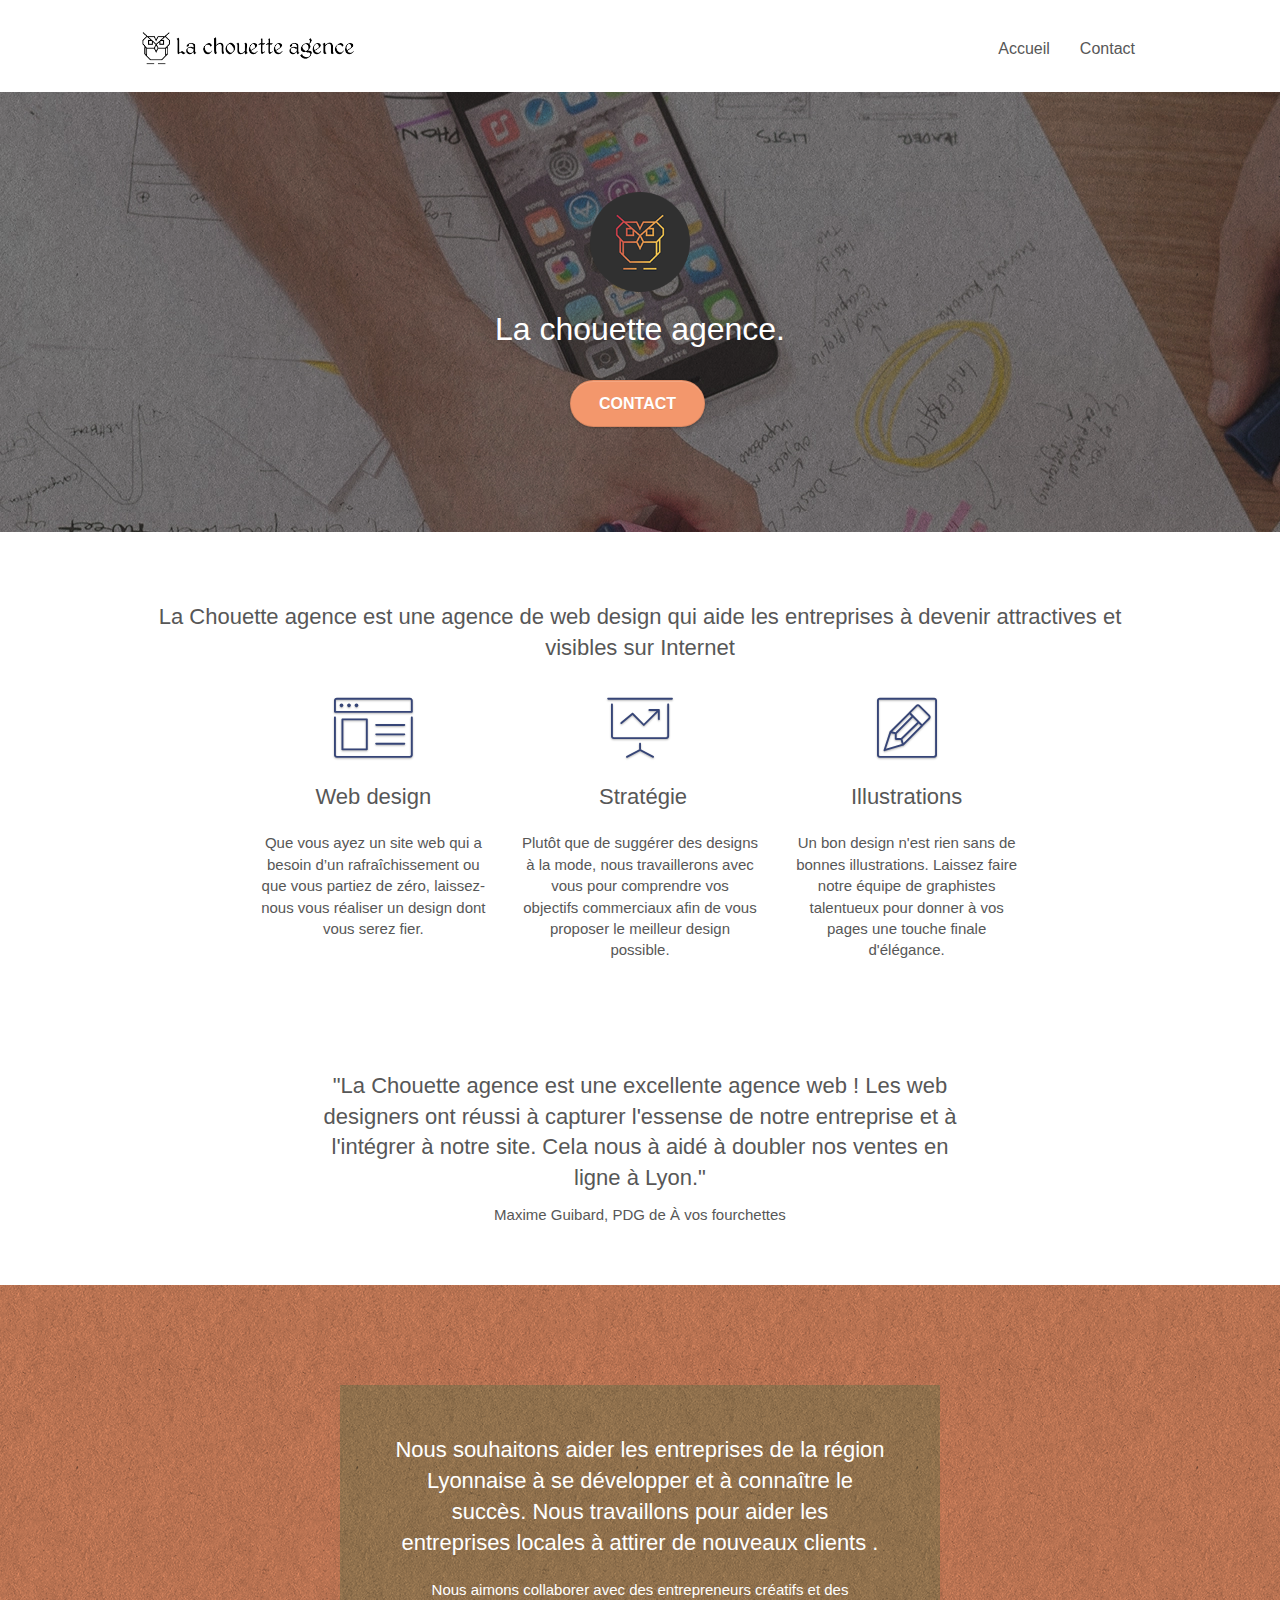
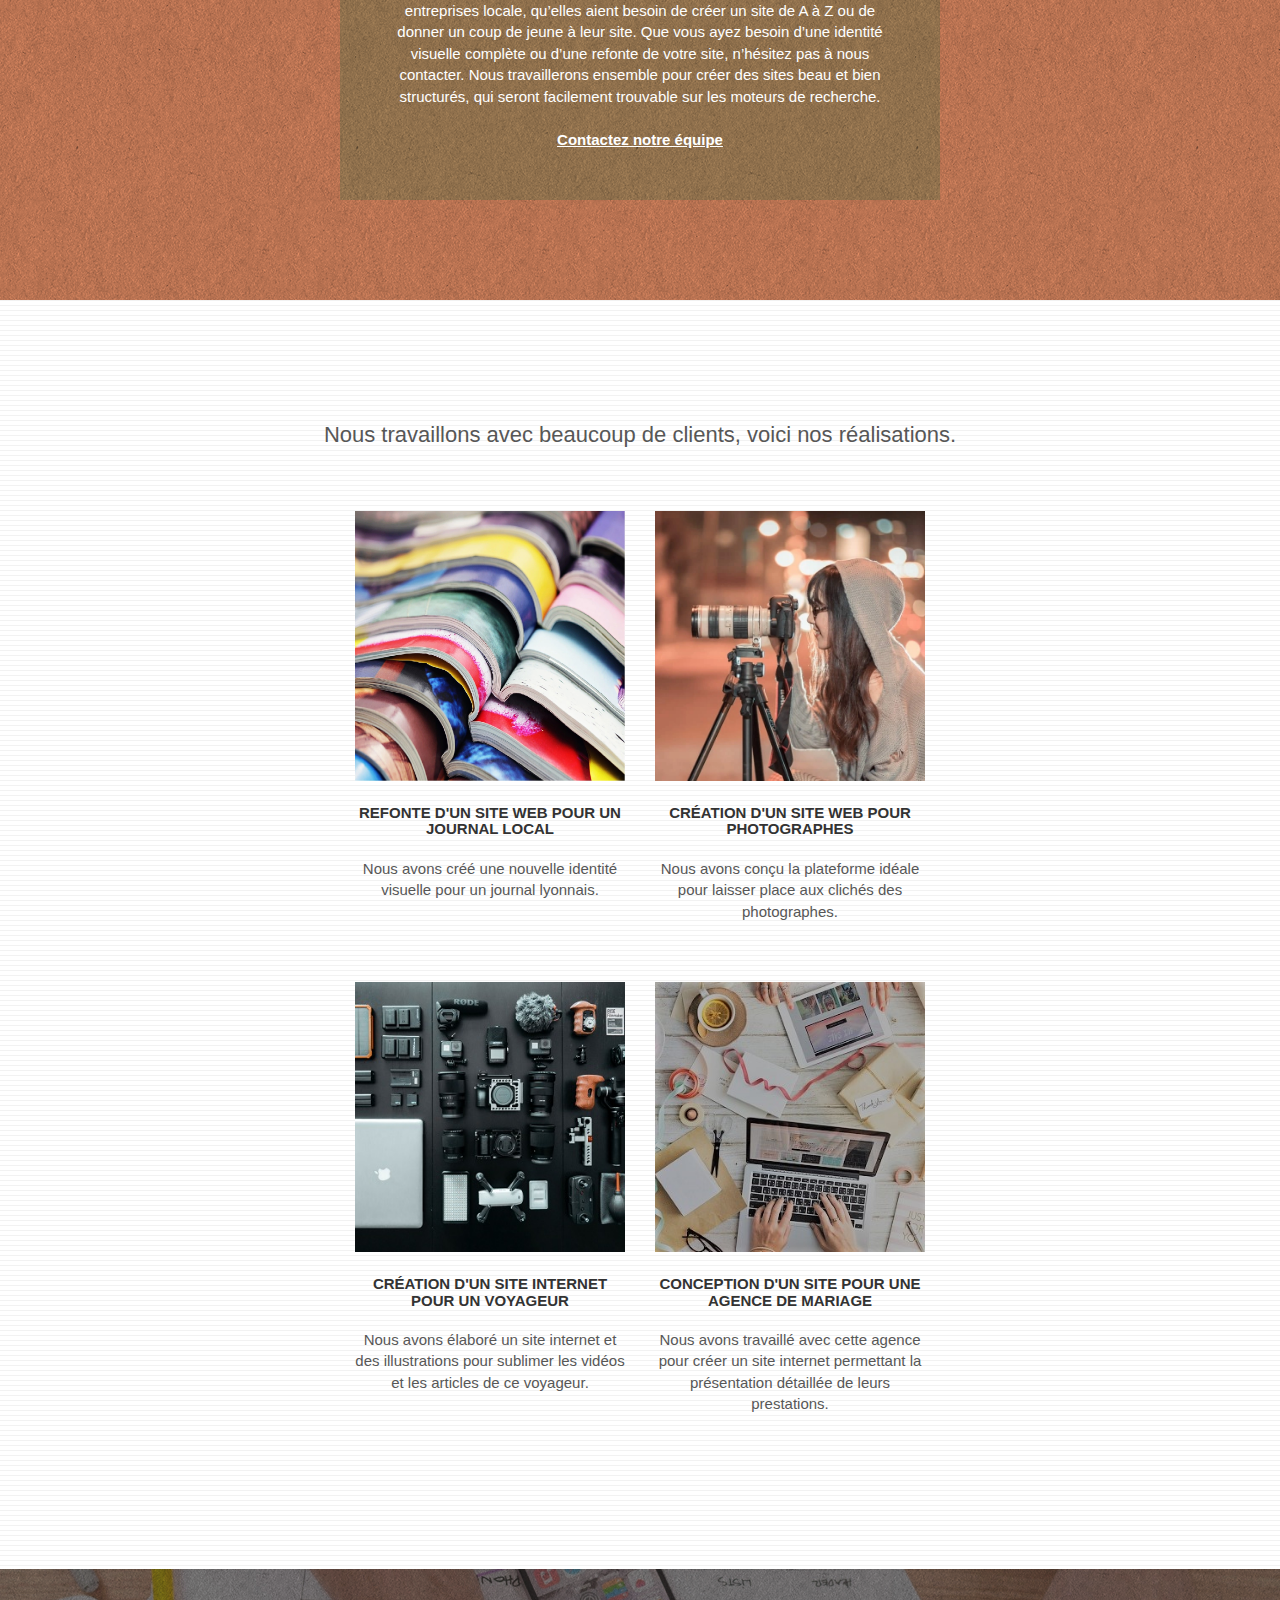
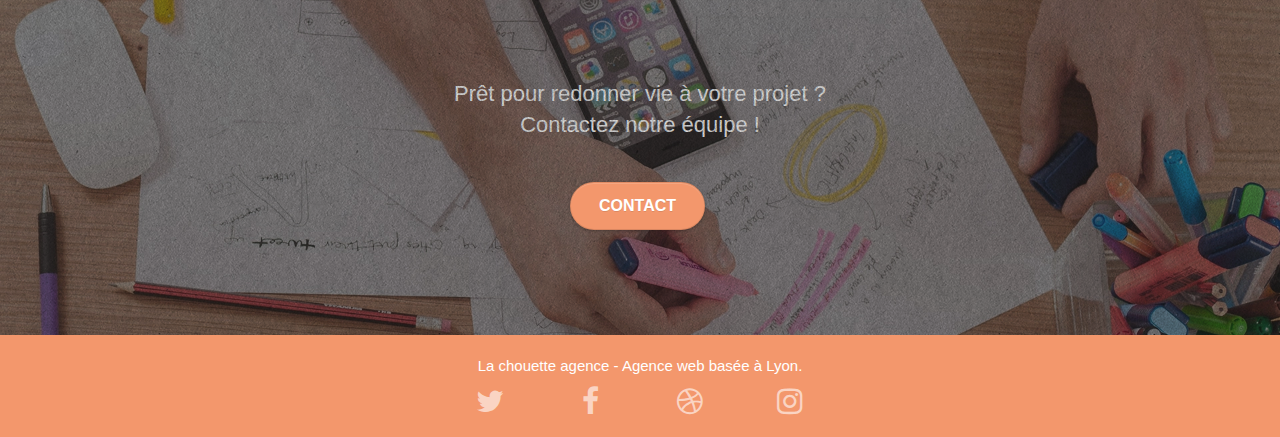
<file: index.html>
<!doctype html>
<html lang="fr">
<head>
    <meta charset="utf-8">
    <meta name="description" content="La chouette agence est une grande agence de web design basée à Lyon. C'est une agence qui aide les entreprises à devenir attractives et visibles sur Internet.">
    <meta name="viewport" content="width=device-width, initial-scale=1.0, viewport-fit=cover">
    <link rel="shortcut icon" type="image/png" href="favicon.jpg">
    
	<link rel="stylesheet" type="text/css" href="./css/bootstrap.css">
	<link rel="stylesheet" type="text/css" href="./css/style.css">
	<link rel="stylesheet" type="text/css" href="./css/font-awesome.css">
	<link rel="stylesheet" type="text/css" href="./css/et-line.css">
	
    
	<script src="./js/jquery-2.1.0.js"></script>
	<script src="./js/bootstrap.js"></script>
	<script src="./js/blocs.js"></script>
	<script src="./js/jquery.touchSwipe.js" defer></script>
	<script src="./js/gmaps.js"></script>

    <title>Agence de Web Design - La Chouette agence</title>

    
<!-- Analytics -->
 
<!-- Analytics END -->
    
</head>
<body>
<!-- Principal conteneur -->
<div class="page-container">
    
<!-- bloc-0 -->
<header>
	<div class="bloc bgc-white l-bloc " id="bloc-0">
		<div class="container bloc-sm">

			<nav class="navbar row">
				<div class="navbar-header">
					<a class="navbar-brand" href="index.html"><img src="img/la-chouette-agence.webp" alt="Logo de La Chouette agence" height="40" /></a>
					<button id="nav-toggle" type="button" class="ui-navbar-toggle navbar-toggle" data-toggle="collapse" data-target=".navbar-1">
						<span class="sr-only">Toggle navigation</span><span class="icon-bar"></span><span class="icon-bar"></span><span class="icon-bar"></span>
					</button>
				</div>
				<div class="collapse navbar-collapse navbar-1 special-dropdown-nav">
					<ul class="site-navigation nav navbar-nav">
						<li>
							<a href="index.html">Accueil</a>
						</li>
						<li>
						</li>
						<li>
							<a href="contact.html">Contact</a>
						</li>
					</ul>
				</div>
			</nav>
		</div>
	</div>
</header>
<!-- bloc-0 END -->

<!-- bloc-1-presentation -->
<main>
	<div class="bloc bgc-dark-slate-blue bg-banniere d-bloc bg-t-edge bloc-bg-texture texture-paper b-parallax" id="bloc-1-hero">
		<div class="container bloc-lg">
			<div class="row tight-width-whitespace">
				<div class="col-sm-12">
					<img src="img/logo.webp" class="center-block image-resize-mode" width="100" alt="Logo La chouette agence" />
					<h1 class="text-center hero-bloc-text tc-white ">
						La chouette agence.
					</h1>
					<div class="text-center">
						<a href="contact.html" class="btn btn-lg btn-clean btn-rd cta-hero btn-atomic-tangerine" id="cta-hero">Contact</a>
					</div>
				</div>
			</div>
		</div>
	</div>
	<!-- bloc-1-presentation END -->

	<!-- bloc-2-services -->
	<div class="bloc bgc-white l-bloc" id="bloc-2-services">
		<div class="container bloc-md">
			<div class="row">
				<div class="col-sm-12 text-center">
					<h2>La Chouette agence est une agence de web design qui aide les entreprises à devenir attractives et visibles sur Internet</h2>
				</div>
			</div>
			<div class="row voffset-lg med-width-whitespace">
				<div class="col-sm-4">
					<div class="text-center">
						<span class="et-icon-browser sm-shadow icon-dark-slate-blue icons icon-lg"></span>
					</div>
					<h2 class="mg-md text-center">
						Web design
					</h2>
					<p class="text-center ">
						Que vous ayez un site web qui a besoin d&rsquo;un rafraîchissement ou que vous partiez de zéro, laissez-nous vous réaliser un design dont vous serez fier.
					</p>
				</div>
				<div class="col-sm-4">
					<div class="text-center">
						<span class="et-icon-presentation sm-shadow icon-dark-slate-blue icons icon-lg"></span>
					</div>
					<h2 class="mg-md text-center">
						&nbsp;Stratégie
					</h2>
					<p class="text-center ">
						Plutôt que de suggérer des designs à la mode, nous travaillerons avec vous pour comprendre vos objectifs commerciaux afin de vous proposer le meilleur design possible.<br>
					</p>
				</div>
				<div class="col-sm-4">
					<div class="text-center">
						<span class="et-icon-edit sm-shadow icon-dark-slate-blue icons icon-lg"></span>
					</div>
					<h2 class="mg-md text-center">
						Illustrations
					</h2>
					<p class="text-center ">
						Un bon design n'est rien sans de bonnes illustrations. Laissez faire notre équipe de graphistes talentueux pour donner à vos pages une touche finale d'élégance.
					</p>
				</div>
			</div>
			<div class="row voffset-lg voffset">
				<div class="col-xs-12 col-md-8 col-md-offset-2 text-center">
					<h2>"La Chouette agence est une excellente agence web ! Les web designers ont réussi à capturer l'essense de notre entreprise et à l'intégrer à notre site. Cela nous à aidé à doubler nos ventes en ligne à Lyon."</h2>
					<p>Maxime Guibard, PDG de À vos fourchettes</p>
				</div>
			</div>
		</div>
	</div>
	<!-- bloc-2-services END -->

	<!-- bloc-3-what-i-do -->
	<div class="bloc tc-white bgc-atomic-tangerine bg-presentation d-bloc bloc-bg-texture texture-paper b-parallax" id="bloc-3-what-i-do">
		<div class="container bloc-lg">
			<div class="row tight-width-whitespace black-background">
				<div class="col-sm-12">
					<h2 class="mg-md text-center tc-white">
						Nous souhaitons aider les entreprises de la région Lyonnaise à se développer et à connaître le succès. Nous travaillons pour aider les entreprises locales à attirer de nouveaux clients .<br>
					</h2>
					<p class="text-center white">
						Nous aimons collaborer avec des entrepreneurs créatifs et des entreprises locale, qu’elles aient besoin de créer un site de A à Z ou de donner un coup de jeune à leur site. Que vous ayez besoin d’une identité visuelle complète ou d’une refonte de votre site, n’hésitez pas à nous contacter. Nous travaillerons ensemble pour créer des sites beau et bien structurés, qui seront facilement trouvable sur les moteurs de recherche. <br><br><a class="ltc-white bold-link" href="contact.html">Contactez notre équipe</a><br>
					</p>
				</div>
			</div>
		</div>
	</div>
	<!-- bloc-3-what-i-do END -->

	<!-- bloc-4-portfolio -->
	<div class="bloc bgc-white bg-lines-h2-bg bg-repeat l-bloc" id="bloc-4-portfolio">
		<div class="container bloc-lg">
			<div class="row">
				<div class="col-sm-12 text-center">
					<h2>Nous travaillons avec beaucoup de clients, voici nos réalisations.</h2>
				</div>
			</div>
			<div class="row tight-width-whitespace portfolio-row">
				<div class="col-sm-6">
					<a href="#" data-lightbox="img/1.webp" data-gallery-id="gallery-1" data-caption="Refonte d'un site web pour un journal local" data-frame="snapshot-lb"><img src="img/1.webp" alt="Image Journal de couleur" class="img-responsive portfolio-thumb" /></a>
					<h3 class="mg-md text-center">
						Refonte d'un site web pour un journal local
					</h3>
					<p class="text-center">
						Nous avons créé une nouvelle identité visuelle pour un journal lyonnais.
					</p>
				</div>
				<div class="col-sm-6">
					<a href="#" data-lightbox="img/2.webp" data-gallery-id="gallery-1" data-caption="Création d'un site web pour photographes" data-frame="snapshot-lb"><img src="img/2.webp" class="img-responsive portfolio-thumb" alt="Image Création d'un site web pour photographes" /></a>
					<h3 class="mg-md text-center">
						Création d'un site web pour photographes
					</h3>
					<p class="text-center">
						Nous avons conçu la plateforme idéale pour laisser place aux clichés des photographes.
					</p>
				</div>
			</div>
			<div class="row tight-width-whitespace portfolio-row">
				<div class="col-sm-6">
					<a href="#" data-lightbox="img/3.webp" data-gallery-id="gallery-1" data-caption="Création d'un site internet pour un voyageur" data-frame="snapshot-lb"><img src="img/3.webp" class="img-responsive portfolio-thumb" alt="Image Création d'un site web pour voyageur"/></a>
					<h3 class="mg-md text-center">
						Création d'un site internet pour un voyageur
					</h3>
					<p class="text-center">
						Nous avons élaboré un site internet et des illustrations pour sublimer les vidéos et les articles de ce voyageur.
					</p>
				</div>
				<div class="col-sm-6">
					<a href="#" data-lightbox="img/4.webp" data-gallery-id="gallery-1" data-caption="Conception d'un site pour une agence de mariage" data-frame="snapshot-lb"><img src="img/4.webp" class="img-responsive portfolio-thumb" alt="Image Création d'un site web pour agence de mariage" /></a>
					<h3 class="mg-md text-center">
						Conception d'un site pour une agence de mariage
					</h3>
					<p class="text-center">
						Nous avons travaillé avec cette agence pour créer un site internet permettant la présentation détaillée de leurs prestations.
					</p>
				</div>
			</div>
		</div>
	</div>
	<!-- bloc-4-portfolio END -->

	<!-- bloc-5-cta -->
	<div class="bloc bgc-dark-slate-blue bg-banniere d-bloc bloc-bg-texture texture-paper" id="bloc-5-cta">
		<div class="container bloc-lg">
			<div class="row">
				<h2 class="mg-md text-center tc-white">
					Prêt pour redonner vie à votre projet ?<br>Contactez notre équipe !
				</h2>
				<div class="col-sm-12 text-center">
					<a href="contact.html" class="btn btn-atomic-tangerine btn-clean btn-rd btn-lg cta-hero">Contact</a>
				</div>
			</div>
		</div>
	</div>
</main>
<!-- bloc-5-cta END -->

<!-- Footer - bloc-8 -->
<footer>
	<div class="bloc bgc-atomic-tangerine d-bloc" id="bloc-8">
		<div class="container bloc-sm">
			<div class="row">
				<div class="col-sm-12">
					<p class="text-center white">
						La chouette agence - Agence web basée à Lyon.<br>
					</p>
					<div class="row row-no-gutters social">
						<div class="col-sm-3">
							<div class="text-center">
								<a aria-label="Twitter" class="social" href="https://twitter.com/home"><span class="fa fa-twitter icon-md"></span></a>
							</div>
						</div>
						<div class="col-sm-3">
							<div class="text-center">
								<a aria-label="Facebook" class="social" href="https://www.facebook.com/"><span class="fa fa-facebook icon-md"></span></a>
							</div>
						</div>
						<div class="col-sm-3">
							<div class="text-center">
								<a aria-label="Dribbble" class="social" href="https://dribbble.com/"><span class="fa fa-dribbble icon-md"></span></a>
							</div>
						</div>
						<div class="col-sm-3">
							<div class="text-center">
								<a aria-label="Instagram" class="social" href="https://www.instagram.com/"><span class="fa fa-instagram icon-md"></span></a>
							</div>
						</div>
					</div>
				</div>
			</div>
		</div>
	</div>
</footer>
<!-- Footer - bloc-8 END -->

</div>
<!-- Principal conteneur END -->
    

</body>
</html>
</file>
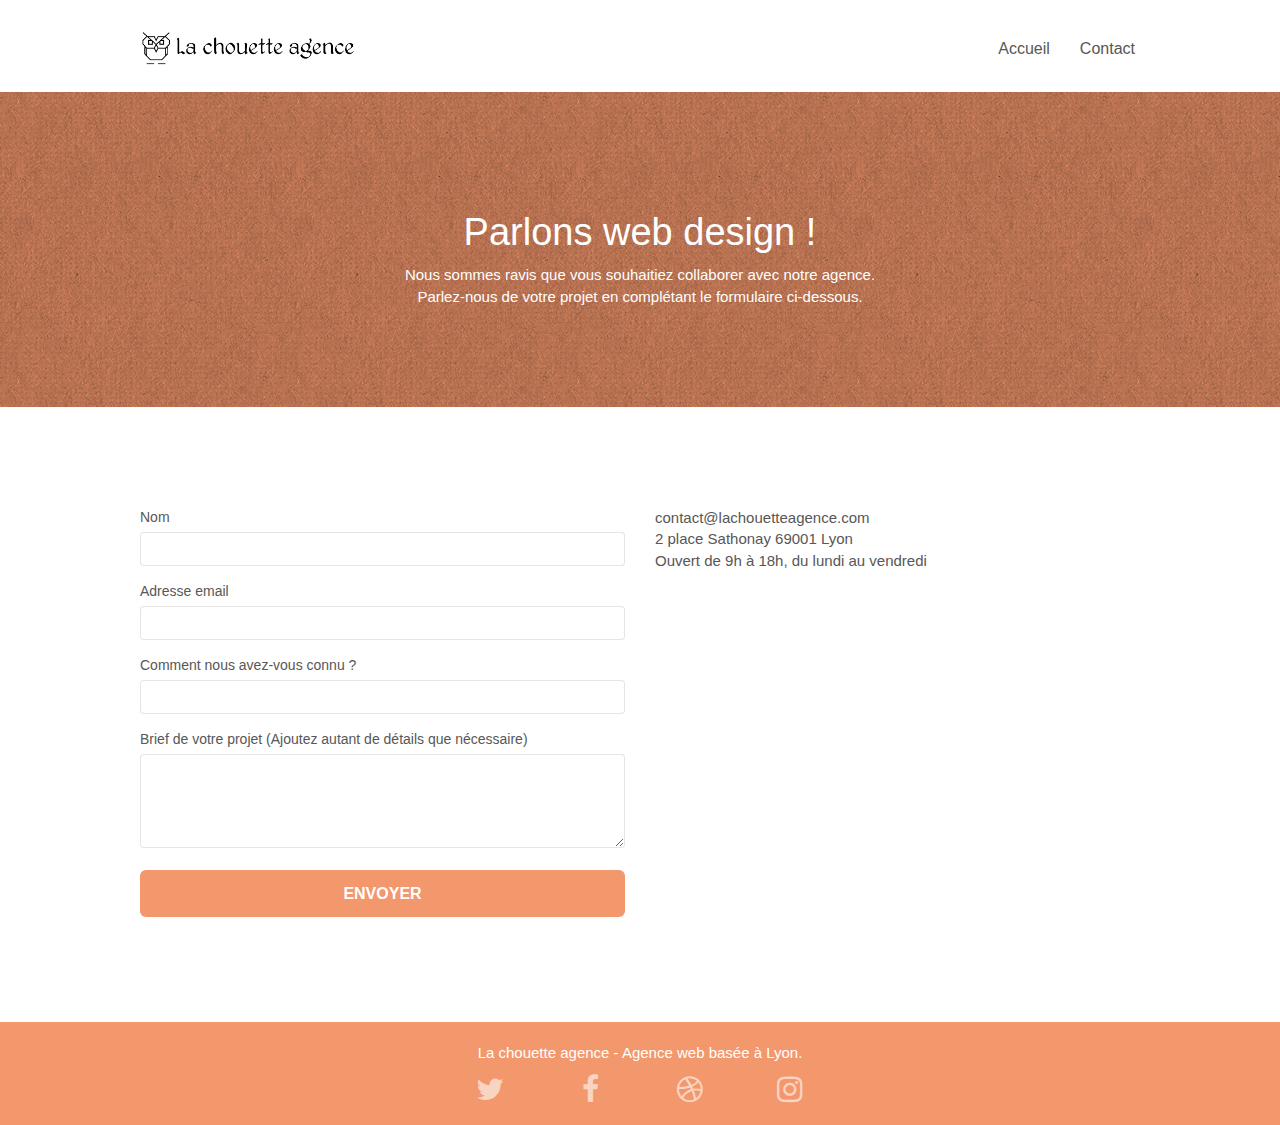
<file: contact.html>
<!doctype html>
<html lang="fr">
<head>
    <meta charset="utf-8">
    <meta name="description" content="Prêt pour redonner vie à votre projet ? Contactez notre équipe !">
    <meta name="viewport" content="width=device-width, initial-scale=1.0, viewport-fit=cover">
    <link rel="shortcut icon" type="image/png" href="favicon.jpg">
    
	<link rel="stylesheet" type="text/css" href="./css/bootstrap.css">
	<link rel="stylesheet" type="text/css" href="./css/style.css">
	<link rel="stylesheet" type="text/css" href="./css/font-awesome.css">
	<link rel="stylesheet" type="text/css" href="./css/et-line.css">
	
    
	<script src="./js/jquery-2.1.0.js"></script>
	<script src="./js/bootstrap.js"></script>
	<script src="./js/blocs.js"></script>
	<script src="./js/jquery.touchSwipe.js" defer></script>
	<script src="./js/gmaps.js"></script>

    <title>Contact - La Chouette agence</title>

    
<!-- Analytics -->
 
<!-- Analytics END -->
    
</head>
<body>
<!-- Principal conteneur -->
<div class="page-container">
    
<!-- bloc-0 -->
<div class="bloc bgc-white l-bloc " id="bloc-0">
	<div class="container bloc-sm">
		<nav class="navbar row">
			<div class="navbar-header">
				<a class="navbar-brand" href="index.html"><img src="img/la-chouette-agence.webp" alt="Logo La Chouette agence" height="40" /></a>
				<button id="nav-toggle" type="button" class="ui-navbar-toggle navbar-toggle" data-toggle="collapse" data-target=".navbar-1">
					<span class="sr-only">Toggle navigation</span><span class="icon-bar"></span><span class="icon-bar"></span><span class="icon-bar"></span>
				</button>
			</div>
			<div class="collapse navbar-collapse navbar-1 special-dropdown-nav">
				<ul class="site-navigation nav navbar-nav">
					<li>
						<a href="index.html">Accueil</a>
					</li>
					<li>
						<a href="page2.html">Contact</a>
					</li>
				</ul>
			</div>
		</nav>
	</div>
</div>
<!-- bloc-0 END -->

<!-- bloc-6 -->
<div class="bloc bg-dots-bg bg-repeat bgc-atomic-tangerine d-bloc bloc-bg-texture texture-paper" id="bloc-6">
	<div class="container bloc-lg">
		<div class="row">
			<div class="col-sm-12">
				<h1 class="text-center hero-bloc-text tc-white">
					Parlons web design !
				</h1>
				<p class="text-center mg-lg tc-white tight-width-whitespace">
					Nous sommes ravis que vous souhaitiez collaborer avec notre agence.<br>
					Parlez-nous de votre projet en complétant le formulaire ci-dessous.
				</p>
			</div>
		</div>
	</div>
</div>
<!-- bloc-6 END -->

<!-- bloc-7 -->
<div class="bloc bgc-white l-bloc" id="bloc-7">
	<div class="container bloc-lg">
		<div class="row">
			<div class="col-sm-6">
				<form id="form_1" novalidate>
					<div class="form-group">
						<label>
							Nom
						</label>
						<input id="name" class="form-control" required />
					</div>
					<div class="form-group">
						<label>
							Adresse email
						</label>
						<input id="email" class="form-control" type="email" required />
					</div>
					<div class="form-group">
						<label>
							Comment nous avez-vous connu ?
						</label>
						<input class="form-control" type="email" required id="input_504" />
					</div>
					<div class="form-group">
						<label>
							Brief de votre projet (Ajoutez autant de détails que nécessaire)<br>
						</label><textarea id="message" class="form-control" rows="4" cols="50" required></textarea>
					</div> 
					<button class="bloc-button btn btn-lg btn-block cta-hero btn-atomic-tangerine" type="submit">
						Envoyer
					</button>
				</form>
			</div>
			<div class="col-sm-6">
				<p>
					contact@lachouetteagence.com<br>2 place Sathonay 69001 Lyon<br>Ouvert de 9h à 18h, du lundi au vendredi<br>
				</p>
			</div>
		</div>
	</div>
</div>
<!-- bloc-7 END -->

<!-- ScrollToTop Button -->
<a class="bloc-button btn btn-d scrollToTop" onclick="scrollToTarget('1')"><span class="fa fa-chevron-up"></span></a>
<!-- ScrollToTop Button END-->


<!-- Footer - bloc-8 -->
<div class="bloc bgc-atomic-tangerine d-bloc" id="bloc-8">
	<div class="container bloc-sm">
		<div class="row">
			<div class="col-sm-12">
				<p class="text-center white">
					La chouette agence - Agence web basée à Lyon.<br>
				</p>
				<div class="row row-no-gutters social">
					<div class="col-sm-3">
						<div class="text-center">
							<a aria-label="Twitter" class="social" href="https://twitter.com/home"><span class="fa fa-twitter icon-md"></span></a>
						</div>
					</div>
					<div class="col-sm-3">
						<div class="text-center">
							<a aria-label="Facebook" class="social" href="https://www.facebook.com/"><span class="fa fa-facebook icon-md"></span></a>
						</div>
					</div>
					<div class="col-sm-3">
						<div class="text-center">
							<a aria-label="Dribbble" href="https://dribbble.com/"><span class="fa fa-dribbble icon-md"></span></a>
						</div>
					</div>
					<div class="col-sm-3">
						<div class="text-center">
							<a aria-label="Instagram" class="social" href="https://www.instagram.com/"><span class="fa fa-instagram icon-md"></span></a>
						</div>
					</div>
				</div>
			</div>
		</div>
	</div>
</div>
<!-- Footer - bloc-8 END -->

</div>
<!-- Principal conteneur END -->
    

</body>
</html>
</file>
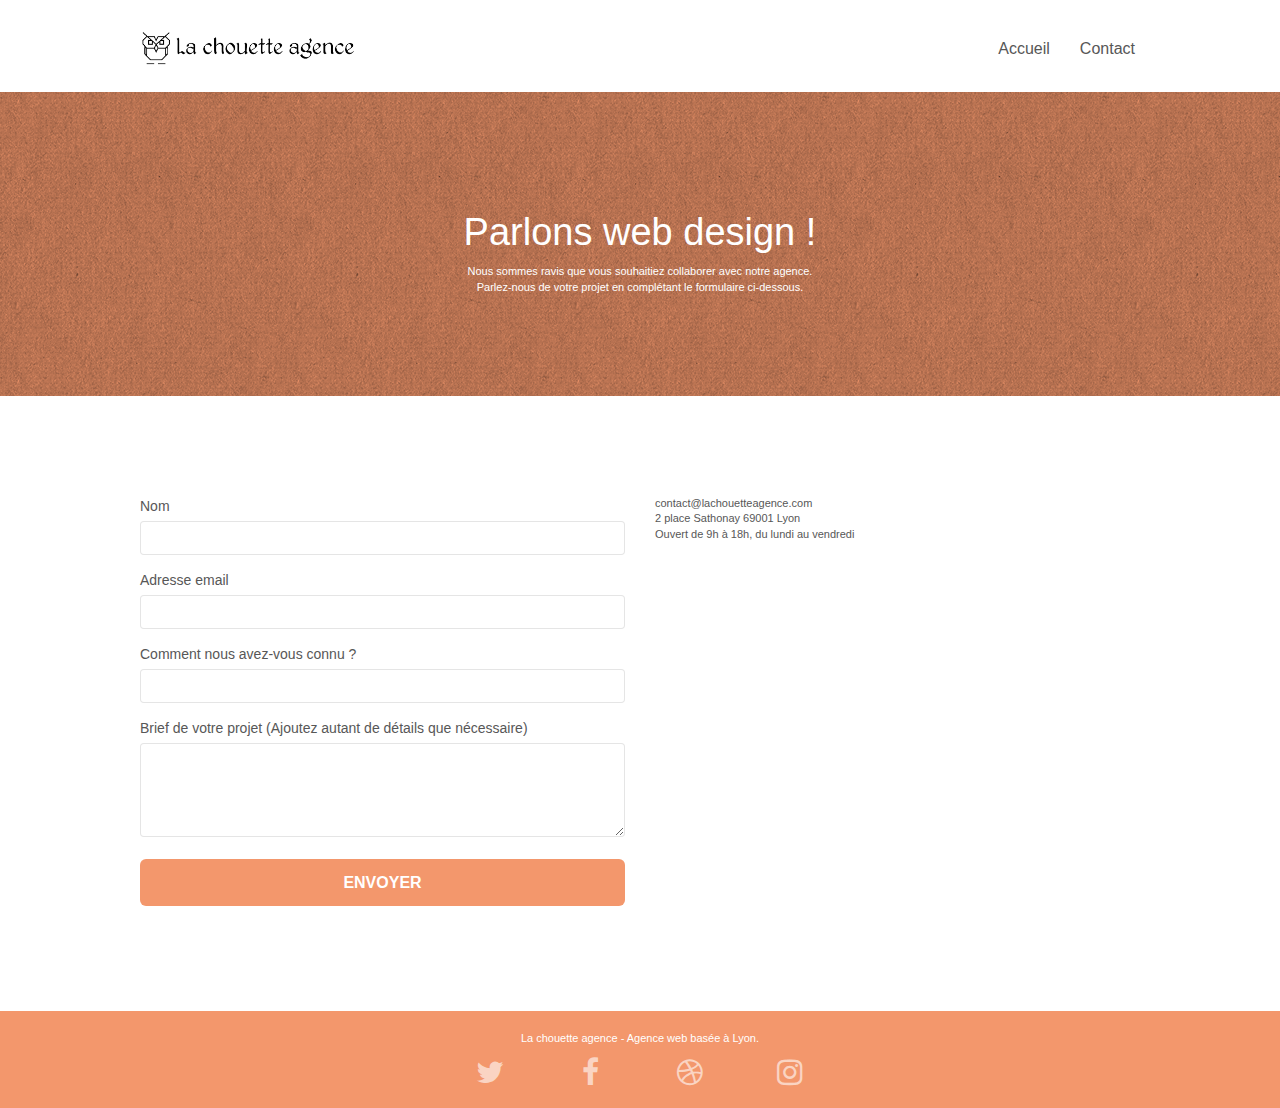
<file: page2.html>
<!doctype html>
<html lang="fr">
<head>
    <meta charset="utf-8">
    <meta name="description" content="Prêt pour redonner vie à votre projet ? Contactez notre équipe !">
    <meta name="viewport" content="width=device-width, initial-scale=1.0, viewport-fit=cover">
    <link rel="shortcut icon" type="image/png" href="favicon.jpg">
    
	<link rel="stylesheet" type="text/css" href="./css/bootstrap.css">
	<link rel="stylesheet" type="text/css" href="style.css">
	<link rel="stylesheet" type="text/css" href="./css/font-awesome.css">
	<link rel="stylesheet" type="text/css" href="./css/et-line.css">
	
    
	<script src="./js/jquery-2.1.0.js"></script>
	<script src="./js/bootstrap.js"></script>
	<script src="./js/blocs.js"></script>
	<script src="./js/jquery.touchSwipe.js" defer></script>
	<script src="./js/gmaps.js"></script>

    <title>Contact - La Chouette agence</title>

    
<!-- Analytics -->
 
<!-- Analytics END -->
    
</head>
<body>
<!-- Principal conteneur -->
<div class="page-container">
    
<!-- bloc-0 -->
<div class="bloc bgc-white l-bloc " id="bloc-0">
	<div class="container bloc-sm">
		<nav class="navbar row">
			<div class="navbar-header">
				<a class="navbar-brand" href="index.html"><img src="img/la-chouette-agence.webp" alt="Logo La Chouette agence" height="40" /></a>
				<button id="nav-toggle" type="button" class="ui-navbar-toggle navbar-toggle" data-toggle="collapse" data-target=".navbar-1">
					<span class="sr-only">Toggle navigation</span><span class="icon-bar"></span><span class="icon-bar"></span><span class="icon-bar"></span>
				</button>
			</div>
			<div class="collapse navbar-collapse navbar-1 special-dropdown-nav">
				<ul class="site-navigation nav navbar-nav">
					<li>
						<a href="index.html">Accueil</a>
					</li>
					<li>
						<a href="page2.html">Contact</a>
					</li>
				</ul>
			</div>
		</nav>
	</div>
</div>
<!-- bloc-0 END -->

<!-- bloc-6 -->
<div class="bloc bg-dots-bg bg-repeat bgc-atomic-tangerine d-bloc bloc-bg-texture texture-paper" id="bloc-6">
	<div class="container bloc-lg">
		<div class="row">
			<div class="col-sm-12">
				<h1 class="text-center hero-bloc-text tc-white">
					Parlons web design !
				</h1>
				<p class="text-center mg-lg tc-white tight-width-whitespace">
					Nous sommes ravis que vous souhaitiez collaborer avec notre agence.<br>
					Parlez-nous de votre projet en complétant le formulaire ci-dessous.
				</p>
			</div>
		</div>
	</div>
</div>
<!-- bloc-6 END -->

<!-- bloc-7 -->
<div class="bloc bgc-white l-bloc" id="bloc-7">
	<div class="container bloc-lg">
		<div class="row">
			<div class="col-sm-6">
				<form id="form_1" novalidate success-msg="Your message has been sent." fail-msg="Sorry it seems that our mail server is not responding, Sorry for the inconvenience!">
					<div class="form-group">
						<label>
							Nom
						</label>
						<input id="name" class="form-control" required />
					</div>
					<div class="form-group">
						<label>
							Adresse email
						</label>
						<input id="email" class="form-control" type="email" required />
					</div>
					<div class="form-group">
						<label>
							Comment nous avez-vous connu ?
						</label>
						<input class="form-control" type="email" required id="input_504" />
					</div>
					<div class="form-group">
						<label>
							Brief de votre projet (Ajoutez autant de détails que nécessaire)<br>
						</label><textarea id="message" class="form-control" rows="4" cols="50" required></textarea>
					</div> 
					<button class="bloc-button btn btn-lg btn-block cta-hero btn-atomic-tangerine" type="submit">
						Envoyer
					</button>
				</form>
			</div>
			<div class="col-sm-6">
				<p>
					contact@lachouetteagence.com<br>2 place Sathonay 69001 Lyon<br>Ouvert de 9h à 18h, du lundi au vendredi<br>
				</p>
			</div>
		</div>
	</div>
</div>
<!-- bloc-7 END -->

<!-- ScrollToTop Button -->
<a class="bloc-button btn btn-d scrollToTop" onclick="scrollToTarget('1')"><span class="fa fa-chevron-up"></span></a>
<!-- ScrollToTop Button END-->


<!-- Footer - bloc-8 -->
<div class="bloc bgc-atomic-tangerine d-bloc" id="bloc-8">
	<div class="container bloc-sm">
		<div class="row">
			<div class="col-sm-12">
				<p class="text-center white">
					La chouette agence - Agence web basée à Lyon.<br>
				</p>
				<div class="row row-no-gutters social">
					<div class="col-sm-3">
						<div class="text-center">
							<a aria-label="Twitter" class="social" href="https://twitter.com/home"><span class="fa fa-twitter icon-md"></span></a>
						</div>
					</div>
					<div class="col-sm-3">
						<div class="text-center">
							<a aria-label="Facebook" class="social" href="https://www.facebook.com/"><span class="fa fa-facebook icon-md"></span></a>
						</div>
					</div>
					<div class="col-sm-3">
						<div class="text-center">
							<a aria-label="Dribbble" href="https://dribbble.com/"><span class="fa fa-dribbble icon-md"></span></a>
						</div>
					</div>
					<div class="col-sm-3">
						<div class="text-center">
							<a aria-label="Instagram" class="social" href="https://www.instagram.com/"><span class="fa fa-instagram icon-md"></span></a>
						</div>
					</div>
				</div>
			</div>
		</div>
	</div>
</div>
<!-- Footer - bloc-8 END -->

</div>
<!-- Principal conteneur END -->
    

</body>
</html>
</file>
<file: css/style.css>
body {
    margin: 0;
    padding: 0;
    background: #FFF;
    overflow-x: hidden;
    -webkit-font-smoothing: antialiased;
    -moz-osx-font-smoothing: grayscale;
}

a,
button {
    transition: all .3s ease-in-out;
    outline: none!important;
}

a:hover {
    text-decoration: none;
    cursor: pointer;
}

#page-loading-blocs-notifaction {
    position: fixed;
    top: 0;
    bottom: 0;
    width: 100%;
    z-index: 100000;
    background: #FFFFFF url("../img/pageload-spinner.gif") no-repeat center center;
}

.bloc {
    width: 100%;
    clear: both;
    background: 50% 50% no-repeat;
    padding: 0 50px;
    -webkit-background-size: cover;
    -moz-background-size: cover;
    -o-background-size: cover;
    background-size: cover;
    position: relative;
}

.bloc .container {
    padding-left: 0;
    padding-right: 0;
}

.bloc-lg {
    padding: 100px 50px;
}

.bloc-md {
    padding: 50px;
}

.bloc-sm {
    padding: 20px 50px;
}

.bg-center,
.bg-l-edge,
.bg-r-edge,
.bg-t-edge,
.bg-b-edge,
.bg-tl-edge,
.bg-bl-edge,
.bg-tr-edge,
.bg-br-edge,
.bg-repeat {
    -webkit-background-size: auto!important;
    -moz-background-size: auto!important;
    -o-background-size: auto!important;
    background-size: auto!important;
}

.bg-repeat {
    background: repeat;
}

.bg-t-edge {
    background: top no-repeat;
}

.bloc-bg-texture::before {
    content: "";
    background-size: 2px 2px;
    position: absolute;
    top: 0;
    bottom: 0;
    left: 0;
    right: 0;
}

.texture-paper::before {
    background: url("../img/texture-paper.png");
    background-size: 280px 280px;
}

.b-parallax {
    background-attachment: fixed;
}

.d-bloc {
    color: rgba(255, 255, 255, .7);
}

.d-bloc button:hover {
    color: rgba(255, 255, 255, .9);
}

.d-bloc .icon-round,
.d-bloc .icon-square,
.d-bloc .icon-rounded,
.d-bloc .icon-semi-rounded-a,
.d-bloc .icon-semi-rounded-b {
    border-color: rgba(255, 255, 255, .9);
}

.d-bloc .divider-h span {
    border-color: rgba(255, 255, 255, .2);
}

.d-bloc .a-btn,
.d-bloc .navbar a,
.d-bloc .navbar-brand,
.d-bloc a .icon-sm,
.d-bloc a .icon-md,
.d-bloc a .icon-lg,
.d-bloc a .icon-xl,
.d-bloc h1 a,
.d-bloc h2 a,
.d-bloc h3 a,
.d-bloc h4 a,
.d-bloc h5 a,
.d-bloc h6 a,
.d-bloc p a {
    color: rgba(255, 255, 255, .6);
}

.d-bloc .a-btn:hover,
.d-bloc .navbar a:hover,
.d-bloc .navbar-brand:hover,
.d-bloc a:hover .icon-sm,
.d-bloc a:hover .icon-md,
.d-bloc a:hover .icon-lg,
.d-bloc a:hover .icon-xl,
.d-bloc h1 a:hover,
.d-bloc h2 a:hover,
.d-bloc h3 a:hover,
.d-bloc h4 a:hover,
.d-bloc h5 a:hover,
.d-bloc h6 a:hover,
.d-bloc p a:hover {
    color: rgba(255, 255, 255, 1);
}

.d-bloc .navbar-toggle .icon-bar {
    background: rgba(255, 255, 255, 1);
}

.d-bloc .btn-wire,
.d-bloc .btn-wire:hover {
    color: rgba(255, 255, 255, 1);
    border-color: rgba(255, 255, 255, 1);
}

.d-bloc .panel {
    color: rgba(0, 0, 0, .5);
}

.d-bloc .panel button:hover {
    color: rgba(0, 0, 0, .7);
}

.d-bloc .panel icon {
    border-color: rgba(0, 0, 0, .7);
}

.d-bloc .panel .divider-h span {
    border-color: rgba(0, 0, 0, .1);
}

.d-bloc .panel .a-btn {
    color: rgba(0, 0, 0, .6);
}

.d-bloc .panel .a-btn:hover {
    color: rgba(0, 0, 0, 1);
}

.d-bloc .panel .btn-wire,
.d-bloc .panel .btn-wire:hover {
    color: rgba(0, 0, 0, .7);
    border-color: rgba(0, 0, 0, .3);
}

.d-bloc .panel,
.l-bloc {
    color: rgba(0, 0, 0, .5);
}

.d-bloc .panel button:hover,
.l-bloc button:hover {
    color: rgba(0, 0, 0, .7);
}

.l-bloc .icon-round,
.l-bloc .icon-square,
.l-bloc .icon-rounded,
.l-bloc .icon-semi-rounded-a,
.l-bloc .icon-semi-rounded-b {
    border-color: rgba(0, 0, 0, .7);
}

.d-bloc .panel .divider-h span,
.l-bloc .divider-h span {
    border-color: rgba(0, 0, 0, .1);
}

.d-bloc .panel .a-btn,
.l-bloc .a-btn,
.l-bloc .navbar a,
.l-bloc .navbar-brand,
.l-bloc a .icon-sm,
.l-bloc a .icon-md,
.l-bloc a .icon-lg,
.l-bloc a .icon-xl,
.l-bloc h1 a,
.l-bloc h2 a,
.l-bloc h3 a,
.l-bloc h4 a,
.l-bloc h5 a,
.l-bloc h6 a,
.l-bloc p a {
    color: rgba(0, 0, 0, .6);
}

.d-bloc .panel .a-btn:hover,
.l-bloc .a-btn:hover,
.l-bloc .navbar a:hover,
.l-bloc .navbar-brand:hover,
.l-bloc a:hover .icon-sm,
.l-bloc a:hover .icon-md,
.l-bloc a:hover .icon-lg,
.l-bloc a:hover .icon-xl,
.l-bloc h1 a:hover,
.l-bloc h2 a:hover,
.l-bloc h3 a:hover,
.l-bloc h4 a:hover,
.l-bloc h5 a:hover,
.l-bloc h6 a:hover,
.l-bloc p a:hover {
    color: rgba(0, 0, 0, 1);
}

.l-bloc .navbar-toggle .icon-bar {
    color: rgba(0, 0, 0, .6);
}

.d-bloc .panel .btn-wire,
.d-bloc .panel .btn-wire:hover,
.l-bloc .btn-wire,
.l-bloc .btn-wire:hover {
    color: rgba(0, 0, 0, .7);
    border-color: rgba(0, 0, 0, .3);
}

.voffset {
    margin-top: 30px;
}

.voffset-lg {
    margin-top: 80px;
}

.row-no-gutters {
    margin-right: 0;
    margin-left: 0;
}

.row.row-no-gutters > [class^="col-"],
.row.row-no-gutters > [class*=" col-"] {
    padding-right: 0;
    padding-left: 0;
}

#bloc-1-hero h1 {
    font-size: 32px;
}

.navbar {
    margin-bottom: 0;
    z-index: 1;
}

.navbar-brand {
    height: auto;
    padding: 3px 15px;
    font-size: 25px;
    font-weight: normal;
    font-weight: 600;
    line-height: 44px;
}

.navbar-brand img {
    max-height: 200px;
    margin: 0 5px 0 0;
    display: inline;
}

.navbar-brand img[src$=svg] {
    min-width: 100px;
}

.nav-center .navbar-brand img {
    margin: 0;
}

.navbar .nav {
    padding-top: 2px;
    margin-right: -16px;
    float: right;
    z-index: 1;
}

.nav > li {
    float: left;
    margin-top: 4px;
    font-size: 16px;
}

.navbar-nav .open .dropdown-menu > li > a {
    text-align: inherit;
}

.nav > li a:hover,
.nav > li a:focus {
    background: transparent;
}

.navbar-toggle {
    margin: 10px 10px 0 0;
    border: 0px;
}

.navbar-toggle:hover {
    background: transparent!important;
}

.navbar-toggle .icon-bar {
    background-color: rgba(0, 0, 0, .5);
    width: 26px;
}

.nav-invert .navbar .nav {
    float: left;
}

.nav-invert .navbar-header,
.nav-invert .navbar-brand {
    float: right;
    position: relative;
    z-index: 2;
}

@media (min-width: 768px) {
    .site-navigation {
        position: absolute;
        top: 50%;
        right: 20px;
        transform: translate(0, -50%);
        -webkit-transform: translateY(-50%);
    }
    .nav > li .dropdown-menu a,
    .nav > li .dropdown-menu a:hover {
        color: #484848;
    }
    .nav-invert .site-navigation {
        left: 0;
        right: 0;
    }
    .nav-center {
        text-align: center;
    }
    .nav-center .navbar-header {
        width: 100%;
    }
    .nav-center .navbar-header,
    .nav-center .navbar-brand,
    .nav-center .nav > li {
        float: none;
        display: inline-block;
    }
    .nav-center .site-navigation {
        position: relative;
        width: 100%;
        right: 0;
        margin-right: 0px;
        margin-top: 20px;
    }
    .nav-center.mini-nav .navbar-toggle {
        float: none;
        margin: 10px auto 0;
    }
}

.nav > li > .dropdown a {
    background: none!important;
    display: block;
    padding: 14px 15px;
}

nav .caret {
    margin: 0 5px;
}

.dropdown-menu .dropdown-menu {
    top: -8px;
    left: 100%;
}

.dropdown-menu .dropmenu-flow-right {
    top: 100%;
    left: 0;
    margin-left: -1px;
    border-top-left-radius: 0;
    border-top-right-radius: 0;
}

.dropdown-menu .dropdown span {
    border: 4px solid black;
    border-top-color: transparent;
    border-right-color: transparent;
    border-bottom-color: transparent;
    margin: 6px -5px 0 0!important;
    float: right;
}

.mg-md {
    margin-top: 10px;
    margin-bottom: 20px;
}

.mg-lg {
    margin-top: 10px;
    margin-bottom: 40px;
}

.btn {
    margin: 0 5px 5px 0;
}

.btn.pull-right {
    margin: 0 0 5px 5px;
}

.btn-d,
.btn-d:hover,
.btn-d:focus {
    color: #FFF;
    background: rgba(0, 0, 0, .3);
}

button {
    outline: none!important;
}

.btn-rd {
    border-radius: 40px;
}

.btn-clean {
    border: 1px solid rgba(0, 0, 0, .08);
    border-bottom-color: rgba(0, 0, 0, .1);
    text-shadow: 0 1px 0 rgba(0, 0, 1, .1);
    box-shadow: 0 1px 3px rgba(0, 0, 1, .25), inset 0 1px 0 0 rgba(255, 255, 255, .15);
}

.icon-md {
    font-size: 30px!important;
}

.icon-lg {
    font-size: 60px!important;
}

.sm-shadow {
    text-shadow: 0 1px 2px rgba(0, 0, 0, .3);
}

.panel-sq,
.panel-sq .panel-heading,
.panel-sq .panel-footer {
    border-radius: 0;
}

.panel-rd {
    border-radius: 30px;
}

.panel-rd .panel-heading {
    border-radius: 29px 29px 0 0;
}

.panel-rd .panel-footer {
    border-radius: 0 0 29px 29px;
}

.form-control {
    border-color: rgba(0, 0, 0, .1);
    box-shadow: none;
}

.scrollToTop {
    width: 40px;
    height: 40px;
    position: fixed;
    bottom: 20px;
    right: 20px;
    opacity: 0;
    z-index: 500;
    transition: all .3s ease-in-out;
}

.scrollToTop span {
    margin-top: 6px;
}

.showScrollTop {
    font-size: 14px;
    opacity: 1;
}

a[data-lightbox] {
    position: relative;
    display: block;
    text-align: center;
}

a[data-lightbox]:hover::before {
    content: "+";
    font-family: "HelveticaNeue-Light", "Helvetica Neue Light", "Helvetica Neue", Helvetica, Arial;
    font-size: 32px;
    width: 50px;
    height: 50px;
    margin-left: -25px;
    border-radius: 50%;
    background: rgba(0, 0, 0, .6);
    color: #FFF;
    font-weight: 100;
    z-index: 1;
    position: absolute;
    top: 50%;
    transform: translateY(-50%);
    -webkit-transform: translateY(-50%);
}

a[data-lightbox]:hover img {
    opacity: 0.6;
    -webkit-animation-fill-mode: none;
    animation-fill-mode: none;
}

#lightbox-modal {
    display: flex;
    align-items: center;
}

#lightbox-modal .modal-dialog {
    width: 90%;
    max-width: 900px;
    margin: 0 auto 0;
}

#lightbox-modal .modal-dialog img {
    max-height: 90vh;
    margin: 0 auto;
}

.lightbox-caption {
    padding: 20px;
    color: #FFF;
    background: rgba(0, 0, 0, .5);
    position: absolute;
    left: 15px;
    right: 15px;
    bottom: 5px;
}

.close-lightbox {
    color: #FFF;
    font-size: 30px;
    position: absolute;
    top: 20px;
    right: 20px;
    z-index: 20;
    background: rgba(0, 0, 0, .5);
    border: none;
    line-height: 30px;
    padding: 0 9px 5px;
    opacity: 0.3;
}

.close-lightbox:hover,
.next-lightbox:hover,
.prev-lightbox:hover {
    opacity: 1.0;
    color: #FFF;
}

.next-lightbox,
.prev-lightbox {
    font-size: 20px;
    color: rgba(255, 255, 255, .9);
    background: rgba(0, 0, 0, .5);
    transition: all .2s ease-in-out;
    position: absolute;
    top: 45%;
    z-index: 1;
    opacity: 0.4;
}

.next-lightbox {
    padding: 6px 8px 1px 13px;
    right: 25px;
}

.prev-lightbox {
    padding: 6px 13px 1px 10px;
    left: 25px;
}

.snapshot-lb .modal-body {
    padding-bottom: 45px;
}

.snapshot-lb .lightbox-caption {
    padding: 0;
    color: rgba(0, 0, 0, .5);
    background: none;
}

h1,
h2,
h3,
h4,
h5,
h6,
p,
label,
.btn,
a {
    font-family: "helvetica";
    font-weight: 400;
    color: #575757!important;
}

.container {
    max-width: 1000px;
}

.hero-bloc-text {
    font-size: 38px;
}

.hero-bloc-text-sub {
    font-size: 36px;
}

.statement-bloc-text {
    line-height: 26px;
    font-style: italic;
    font-size: 20px;
    text-align: center;
    font-weight: lighter;
    max-width: 520px;
    margin: auto auto auto auto;
}

p {
    font-size: 15px;
}

.tight-width-whitespace {
    max-width: 600px;
    margin: auto auto auto auto;
}

.h1 {
    font-size: 20px;
    font-family: "Open Sans";
}

.cta-hero {
    margin-top: 22px;
    color: #FFFFFF!important;
    text-transform: uppercase;
    padding: 12px 28px 12px 28px;
    font-size: 16px;
    font-weight: 700;
}

.social {
    max-width: 400px;
    margin: auto auto auto auto;
    display: flex;
    justify-content: space-between;
}

h2 {
    font-size: 22px;
    line-height: 1.4em;
}

h3 {
    font-size: 15px;
    text-transform: uppercase;
    font-weight: 700;
    color: #333333!important;
}

.med-width-whitespace {
    max-width: 800px;
    margin: auto auto auto auto;
    box-shadow: 0px 0px 0px #000000;
}

h1 {
    color: #333333!important;
}

h4 {
    color: #333333!important;
}

.icons {
    margin-bottom: 14px;
    margin-top: 24px;
}

.white {
    color: #FFFFFF!important;
}

.portfolio-thumb {
    margin-bottom: 24px;
}

.portfolio-row {
    margin-bottom: 44px;
    margin-top: 50px;
}

.avatar {
    box-shadow: 0px 4px 9px rgba(0, 0, 0, 0.3);
}

.black-background {
    background-color: rgba(165, 147, 99, 0.7);
    padding: 40px 40px 40px 40px;
}

.bold-link {
    font-weight: 900;
    text-decoration: underline!important;
}

.bgc-white {
    background-color: #FFFFFF;
}

.bgc-dark-slate-blue {
    background-color: #364577;
}

.bgc-atomic-tangerine {
    background-color: #F3976C;
}

.tc-white {
    color: #ffffff!important;
}

.btn-atomic-tangerine {
    background: #F3976C;
    color: #FFFFFF!important;
}

.btn-atomic-tangerine:hover {
    background: #c27956!important;
    color: #FFFFFF!important;
}

.ltc-white {
    color: #FFFFFF!important;
}

.ltc-white:hover {
    color: #cccccc!important;
}

.ltc-atomic-tangerine {
    color: #F3976C!important;
}

.ltc-atomic-tangerine:hover {
    color: #c27956!important;
}

.icon-dark-slate-blue {
    color: #364577!important;
    border-color: #364577!important;
}

.bg-dots-bg {
    background-image: url("../img/dots-bg.png");
}

.bg-lines-h2-bg {
    background-image: url("../img/lines-h2-bg.png");
}

.bg-banniere {
    background-image: url("../img/la-chouette-agence-banniere.webp");
}

.bg-presentation {
    background-image: url("../img/image-de-presentation.webp");
}

@media (max-width: 1024px) {
    .bloc {
        padding-left: 20px;
        padding-right: 20px;
    }
    .bloc.full-width-bloc,
    .bloc-tile-2.full-width-bloc .container,
    .bloc-tile-3.full-width-bloc .container,
    .bloc-tile-4.full-width-bloc .container {
        padding-left: 0;
        padding-right: 0;
    }
}

@media (max-width: 992px) and (min-width: 768px) {
    .navbar .nav {
        max-width: 80%
    }
    .nav-center.navbar .nav {
        max-width: 100%
    }
}

@media only screen and (min-device-width: 768px) and (max-device-width: 1024px) and (orientation: landscape) {
    .b-parallax {
        background-attachment: scroll;
    }
    .social
    {
        display: block;
    }
}

@media only screen and (min-device-width: 1024px) and (max-device-width: 1366px) and (-webkit-min-device-pixel-ratio: 1.5) {
    .b-parallax {
        background-attachment: scroll;
    }
    .social
    {
        display: block;
    }
}

@media (max-width: 991px) {
    .container {
        width: 100%;
    }
    .b-parallax {
        background-attachment: scroll;
    }
    .page-container,
    #hero-bloc {
        overflow-x: hidden;
        position: relative;
    }
    .bloc {
        padding-left: constant(safe-area-inset-left);
        padding-right: constant(safe-area-inset-right);
    }
    .bloc-group,
    .bloc-group .bloc {
        display: block;
        width: 100%;
    }
    .bloc-fill-screen .fill-bloc-top-edge,
    .bloc-fill-screen .fill-bloc-bottom-edge {
        padding: 0 20px;
        padding-left: constant(safe-area-inset-left);
        padding-right: constant(safe-area-inset-right);
    }

}

@media (max-width: 767px) {
    .page-container {
        overflow-x: hidden;
        position: relative;
    }
    h1,
    h2,
    h3,
    h4,
    h5,
    h6,
    p,
    #disqus_thread {
        padding-left: 10px!important;
        padding-right: 10px!important;
    }
    .b-parallax {
        background-attachment: scroll;
    }
    .navbar .nav {
        padding-top: 0;
        border-top: 1px solid rgba(0, 0, 0, .2);
        float: none!important;
    }
    .navbar.row {
        margin-left: 0;
        margin-right: 0;
    }
    .site-navigation {
        position: inherit;
        transform: none;
        -webkit-transform: none;
        -ms-transform: none;
    }
    .nav > li {
        margin-top: 0;
        border-bottom: 1px solid rgba(0, 0, 0, .1);
        background: rgba(0, 0, 0, .05);
        text-align: left;
        padding-left: 15px;
        width: 100%;
    }
    .nav > li:hover {
        background: rgba(0, 0, 0, .08);
    }
    .dropdown .dropdown a .caret {
        float: none;
        margin: 5px 0 0 10px!important;
        border: 4px solid black;
        border-bottom-color: transparent;
        border-right-color: transparent;
        border-left-color: transparent;
    }
    #hero-bloc .navbar .nav {
        background: rgba(0, 0, 0, .8);
    }
    #hero-bloc .navbar .nav a {
        color: rgba(255, 255, 255, .6);
    }
    .hero {
        padding: 50px 0;
    }
    .hero-nav {
        left: -1px;
        right: -1px;
    }
    .navbar-collapse {
        padding: 0;
        overflow-x: hidden;
        -webkit-box-shadow: none;
        box-shadow: none;
    }
    .navbar-brand img {
        max-height: 40px;
        width: auto;
    }
    .nav-invert .navbar-header {
        float: none;
        width: 100%;
    }
    .nav-invert .navbar-toggle {
        float: left;
        margin-left: 10px;
    }
    .bloc {
        padding-left: 0;
        padding-right: 0;
    }
    .bloc-xxl,
    .bloc-xl,
    .bloc-lg {
        padding: 40px 0;
    }
    .bloc-sm,
    .bloc-md {
        padding-left: 0;
        padding-right: 0;
    }
    .bloc-tile-2 .container,
    .bloc-tile-3 .container,
    .bloc-tile-4 .container,
    .bloc-fill-screen .fill-bloc-top-edge,
    .bloc-fill-screen .fill-bloc-bottom-edge {
        padding-left: 0;
        padding-right: 0;
    }
    .a-block {
        padding: 0 10px;
    }
    .btn-dwn {
        display: none;
    }
    .voffset {
        margin-top: 5px;
    }
    .voffset-md {
        margin-top: 20px;
    }
    .voffset-lg {
        margin-top: 30px;
    }
    form {
        padding: 5px;
    }
    .close-lightbox {
        display: inline-block;
    }
    .blocsapp-device-iphone5 {
        background-size: 216px 425px;
        padding-top: 60px;
        width: 216px;
        height: 425px;
    }
    .blocsapp-device-iphone5 img {
        width: 180px;
        height: 320px;
    }

}

@media (max-width: 400px) {
    .bloc {
        padding-left: 0;
        padding-right: 0;
    }
}

@media (max-width: 767px) {
    .bloc-mob-center-text {
        text-align: center;
    }
}

@media (min-width: 767px) {
    .social {
        display: block;
    }
}
</file>
<file: css/et-line.css>
@font-face {
    font-family: et-line;
    src: url(../fonts/et-line.eot);
    src: url(../fonts/et-line.eot?#iefix) format('embedded-opentype'), url(../fonts/et-line.woff) format('woff'), url(../fonts/et-line.ttf) format('truetype'), url(../fonts/et-line.svg#et-line) format('svg');
    font-weight: 400;
    font-style: normal
}

.et-icon-adjustments,
.et-icon-alarmclock,
.et-icon-anchor,
.et-icon-aperture,
.et-icon-attachment,
.et-icon-bargraph,
.et-icon-basket,
.et-icon-beaker,
.et-icon-bike,
.et-icon-book-open,
.et-icon-briefcase,
.et-icon-browser,
.et-icon-calendar,
.et-icon-camera,
.et-icon-caution,
.et-icon-chat,
.et-icon-circle-compass,
.et-icon-clipboard,
.et-icon-clock,
.et-icon-cloud,
.et-icon-compass,
.et-icon-desktop,
.et-icon-dial,
.et-icon-document,
.et-icon-documents,
.et-icon-download,
.et-icon-dribbble,
.et-icon-edit,
.et-icon-envelope,
.et-icon-expand,
.et-icon-facebook,
.et-icon-flag,
.et-icon-focus,
.et-icon-gears,
.et-icon-genius,
.et-icon-gift,
.et-icon-global,
.et-icon-globe,
.et-icon-googleplus,
.et-icon-grid,
.et-icon-happy,
.et-icon-hazardous,
.et-icon-heart,
.et-icon-hotairballoon,
.et-icon-hourglass,
.et-icon-key,
.et-icon-laptop,
.et-icon-layers,
.et-icon-lifesaver,
.et-icon-lightbulb,
.et-icon-linegraph,
.et-icon-linkedin,
.et-icon-lock,
.et-icon-magnifying-glass,
.et-icon-map,
.et-icon-map-pin,
.et-icon-megaphone,
.et-icon-mic,
.et-icon-mobile,
.et-icon-newspaper,
.et-icon-notebook,
.et-icon-paintbrush,
.et-icon-paperclip,
.et-icon-pencil,
.et-icon-phone,
.et-icon-picture,
.et-icon-pictures,
.et-icon-piechart,
.et-icon-presentation,
.et-icon-pricetags,
.et-icon-printer,
.et-icon-profile-female,
.et-icon-profile-male,
.et-icon-puzzle,
.et-icon-quote,
.et-icon-recycle,
.et-icon-refresh,
.et-icon-ribbon,
.et-icon-rss,
.et-icon-sad,
.et-icon-scissors,
.et-icon-scope,
.et-icon-search,
.et-icon-shield,
.et-icon-speedometer,
.et-icon-strategy,
.et-icon-streetsign,
.et-icon-tablet,
.et-icon-target,
.et-icon-telescope,
.et-icon-toolbox,
.et-icon-tools,
.et-icon-tools-2,
.et-icon-trophy,
.et-icon-tumblr,
.et-icon-twitter,
.et-icon-upload,
.et-icon-video,
.et-icon-wallet,
.et-icon-wine {
    font-family: et-line;
    speak: none;
    font-style: normal;
    font-weight: 400;
    font-variant: normal;
    text-transform: none;
    line-height: 1;
    -webkit-font-smoothing: antialiased;
    -moz-osx-font-smoothing: grayscale;
    display: inline-block
}

.et-icon-mobile:before {
    content: "\e000"
}

.et-icon-laptop:before {
    content: "\e001"
}

.et-icon-desktop:before {
    content: "\e002"
}

.et-icon-tablet:before {
    content: "\e003"
}

.et-icon-phone:before {
    content: "\e004"
}

.et-icon-document:before {
    content: "\e005"
}

.et-icon-documents:before {
    content: "\e006"
}

.et-icon-search:before {
    content: "\e007"
}

.et-icon-clipboard:before {
    content: "\e008"
}

.et-icon-newspaper:before {
    content: "\e009"
}

.et-icon-notebook:before {
    content: "\e00a"
}

.et-icon-book-open:before {
    content: "\e00b"
}

.et-icon-browser:before {
    content: "\e00c"
}

.et-icon-calendar:before {
    content: "\e00d"
}

.et-icon-presentation:before {
    content: "\e00e"
}

.et-icon-picture:before {
    content: "\e00f"
}

.et-icon-pictures:before {
    content: "\e010"
}

.et-icon-video:before {
    content: "\e011"
}

.et-icon-camera:before {
    content: "\e012"
}

.et-icon-printer:before {
    content: "\e013"
}

.et-icon-toolbox:before {
    content: "\e014"
}

.et-icon-briefcase:before {
    content: "\e015"
}

.et-icon-wallet:before {
    content: "\e016"
}

.et-icon-gift:before {
    content: "\e017"
}

.et-icon-bargraph:before {
    content: "\e018"
}

.et-icon-grid:before {
    content: "\e019"
}

.et-icon-expand:before {
    content: "\e01a"
}

.et-icon-focus:before {
    content: "\e01b"
}

.et-icon-edit:before {
    content: "\e01c"
}

.et-icon-adjustments:before {
    content: "\e01d"
}

.et-icon-ribbon:before {
    content: "\e01e"
}

.et-icon-hourglass:before {
    content: "\e01f"
}

.et-icon-lock:before {
    content: "\e020"
}

.et-icon-megaphone:before {
    content: "\e021"
}

.et-icon-shield:before {
    content: "\e022"
}

.et-icon-trophy:before {
    content: "\e023"
}

.et-icon-flag:before {
    content: "\e024"
}

.et-icon-map:before {
    content: "\e025"
}

.et-icon-puzzle:before {
    content: "\e026"
}

.et-icon-basket:before {
    content: "\e027"
}

.et-icon-envelope:before {
    content: "\e028"
}

.et-icon-streetsign:before {
    content: "\e029"
}

.et-icon-telescope:before {
    content: "\e02a"
}

.et-icon-gears:before {
    content: "\e02b"
}

.et-icon-key:before {
    content: "\e02c"
}

.et-icon-paperclip:before {
    content: "\e02d"
}

.et-icon-attachment:before {
    content: "\e02e"
}

.et-icon-pricetags:before {
    content: "\e02f"
}

.et-icon-lightbulb:before {
    content: "\e030"
}

.et-icon-layers:before {
    content: "\e031"
}

.et-icon-pencil:before {
    content: "\e032"
}

.et-icon-tools:before {
    content: "\e033"
}

.et-icon-tools-2:before {
    content: "\e034"
}

.et-icon-scissors:before {
    content: "\e035"
}

.et-icon-paintbrush:before {
    content: "\e036"
}

.et-icon-magnifying-glass:before {
    content: "\e037"
}

.et-icon-circle-compass:before {
    content: "\e038"
}

.et-icon-linegraph:before {
    content: "\e039"
}

.et-icon-mic:before {
    content: "\e03a"
}

.et-icon-strategy:before {
    content: "\e03b"
}

.et-icon-beaker:before {
    content: "\e03c"
}

.et-icon-caution:before {
    content: "\e03d"
}

.et-icon-recycle:before {
    content: "\e03e"
}

.et-icon-anchor:before {
    content: "\e03f"
}

.et-icon-profile-male:before {
    content: "\e040"
}

.et-icon-profile-female:before {
    content: "\e041"
}

.et-icon-bike:before {
    content: "\e042"
}

.et-icon-wine:before {
    content: "\e043"
}

.et-icon-hotairballoon:before {
    content: "\e044"
}

.et-icon-globe:before {
    content: "\e045"
}

.et-icon-genius:before {
    content: "\e046"
}

.et-icon-map-pin:before {
    content: "\e047"
}

.et-icon-dial:before {
    content: "\e048"
}

.et-icon-chat:before {
    content: "\e049"
}

.et-icon-heart:before {
    content: "\e04a"
}

.et-icon-cloud:before {
    content: "\e04b"
}

.et-icon-upload:before {
    content: "\e04c"
}

.et-icon-download:before {
    content: "\e04d"
}

.et-icon-target:before {
    content: "\e04e"
}

.et-icon-hazardous:before {
    content: "\e04f"
}

.et-icon-piechart:before {
    content: "\e050"
}

.et-icon-speedometer:before {
    content: "\e051"
}

.et-icon-global:before {
    content: "\e052"
}

.et-icon-compass:before {
    content: "\e053"
}

.et-icon-lifesaver:before {
    content: "\e054"
}

.et-icon-clock:before {
    content: "\e055"
}

.et-icon-aperture:before {
    content: "\e056"
}

.et-icon-quote:before {
    content: "\e057"
}

.et-icon-scope:before {
    content: "\e058"
}

.et-icon-alarmclock:before {
    content: "\e059"
}

.et-icon-refresh:before {
    content: "\e05a"
}

.et-icon-happy:before {
    content: "\e05b"
}

.et-icon-sad:before {
    content: "\e05c"
}

.et-icon-facebook:before {
    content: "\e05d"
}

.et-icon-twitter:before {
    content: "\e05e"
}

.et-icon-googleplus:before {
    content: "\e05f"
}

.et-icon-rss:before {
    content: "\e060"
}

.et-icon-tumblr:before {
    content: "\e061"
}

.et-icon-linkedin:before {
    content: "\e062"
}

.et-icon-dribbble:before {
    content: "\e063"
}
</file>
<file: style.css>
body {
    margin: 0;
    padding: 0;
    background: #FFF;
    overflow-x: hidden;
    -webkit-font-smoothing: antialiased;
    -moz-osx-font-smoothing: grayscale;
}

a,
button {
    transition: all .3s ease-in-out;
    outline: none!important;
}

a:hover {
    text-decoration: none;
    cursor: pointer;
}

#page-loading-blocs-notifaction {
    position: fixed;
    top: 0;
    bottom: 0;
    width: 100%;
    z-index: 100000;
    background: #FFFFFF url("img/pageload-spinner.gif") no-repeat center center;
}

.bloc {
    width: 100%;
    clear: both;
    background: 50% 50% no-repeat;
    padding: 0 50px;
    -webkit-background-size: cover;
    -moz-background-size: cover;
    -o-background-size: cover;
    background-size: cover;
    position: relative;
}

.bloc .container {
    padding-left: 0;
    padding-right: 0;
}

.bloc-lg {
    padding: 100px 50px;
}

.bloc-md {
    padding: 50px;
}

.bloc-sm {
    padding: 20px 50px;
}

.bg-center,
.bg-l-edge,
.bg-r-edge,
.bg-t-edge,
.bg-b-edge,
.bg-tl-edge,
.bg-bl-edge,
.bg-tr-edge,
.bg-br-edge,
.bg-repeat {
    -webkit-background-size: auto!important;
    -moz-background-size: auto!important;
    -o-background-size: auto!important;
    background-size: auto!important;
}

.bg-repeat {
    background: repeat;
}

.bg-t-edge {
    background: top no-repeat;
}

.bloc-bg-texture::before {
    content: "";
    background-size: 2px 2px;
    position: absolute;
    top: 0;
    bottom: 0;
    left: 0;
    right: 0;
}

.texture-paper::before {
    background: url("img/texture-paper.png");
    background-size: 280px 280px;
}

.b-parallax {
    background-attachment: fixed;
}

.d-bloc {
    color: rgba(255, 255, 255, .7);
}

.d-bloc button:hover {
    color: rgba(255, 255, 255, .9);
}

.d-bloc .icon-round,
.d-bloc .icon-square,
.d-bloc .icon-rounded,
.d-bloc .icon-semi-rounded-a,
.d-bloc .icon-semi-rounded-b {
    border-color: rgba(255, 255, 255, .9);
}

.d-bloc .divider-h span {
    border-color: rgba(255, 255, 255, .2);
}

.d-bloc .a-btn,
.d-bloc .navbar a,
.d-bloc .navbar-brand,
.d-bloc a .icon-sm,
.d-bloc a .icon-md,
.d-bloc a .icon-lg,
.d-bloc a .icon-xl,
.d-bloc h1 a,
.d-bloc h2 a,
.d-bloc h3 a,
.d-bloc h4 a,
.d-bloc h5 a,
.d-bloc h6 a,
.d-bloc p a {
    color: rgba(255, 255, 255, .6);
}

.d-bloc .a-btn:hover,
.d-bloc .navbar a:hover,
.d-bloc .navbar-brand:hover,
.d-bloc a:hover .icon-sm,
.d-bloc a:hover .icon-md,
.d-bloc a:hover .icon-lg,
.d-bloc a:hover .icon-xl,
.d-bloc h1 a:hover,
.d-bloc h2 a:hover,
.d-bloc h3 a:hover,
.d-bloc h4 a:hover,
.d-bloc h5 a:hover,
.d-bloc h6 a:hover,
.d-bloc p a:hover {
    color: rgba(255, 255, 255, 1);
}

.d-bloc .navbar-toggle .icon-bar {
    background: rgba(255, 255, 255, 1);
}

.d-bloc .btn-wire,
.d-bloc .btn-wire:hover {
    color: rgba(255, 255, 255, 1);
    border-color: rgba(255, 255, 255, 1);
}

.d-bloc .panel {
    color: rgba(0, 0, 0, .5);
}

.d-bloc .panel button:hover {
    color: rgba(0, 0, 0, .7);
}

.d-bloc .panel icon {
    border-color: rgba(0, 0, 0, .7);
}

.d-bloc .panel .divider-h span {
    border-color: rgba(0, 0, 0, .1);
}

.d-bloc .panel .a-btn {
    color: rgba(0, 0, 0, .6);
}

.d-bloc .panel .a-btn:hover {
    color: rgba(0, 0, 0, 1);
}

.d-bloc .panel .btn-wire,
.d-bloc .panel .btn-wire:hover {
    color: rgba(0, 0, 0, .7);
    border-color: rgba(0, 0, 0, .3);
}

.d-bloc .panel,
.l-bloc {
    color: rgba(0, 0, 0, .5);
}

.d-bloc .panel button:hover,
.l-bloc button:hover {
    color: rgba(0, 0, 0, .7);
}

.l-bloc .icon-round,
.l-bloc .icon-square,
.l-bloc .icon-rounded,
.l-bloc .icon-semi-rounded-a,
.l-bloc .icon-semi-rounded-b {
    border-color: rgba(0, 0, 0, .7);
}

.d-bloc .panel .divider-h span,
.l-bloc .divider-h span {
    border-color: rgba(0, 0, 0, .1);
}

.d-bloc .panel .a-btn,
.l-bloc .a-btn,
.l-bloc .navbar a,
.l-bloc .navbar-brand,
.l-bloc a .icon-sm,
.l-bloc a .icon-md,
.l-bloc a .icon-lg,
.l-bloc a .icon-xl,
.l-bloc h1 a,
.l-bloc h2 a,
.l-bloc h3 a,
.l-bloc h4 a,
.l-bloc h5 a,
.l-bloc h6 a,
.l-bloc p a {
    color: rgba(0, 0, 0, .6);
}

.d-bloc .panel .a-btn:hover,
.l-bloc .a-btn:hover,
.l-bloc .navbar a:hover,
.l-bloc .navbar-brand:hover,
.l-bloc a:hover .icon-sm,
.l-bloc a:hover .icon-md,
.l-bloc a:hover .icon-lg,
.l-bloc a:hover .icon-xl,
.l-bloc h1 a:hover,
.l-bloc h2 a:hover,
.l-bloc h3 a:hover,
.l-bloc h4 a:hover,
.l-bloc h5 a:hover,
.l-bloc h6 a:hover,
.l-bloc p a:hover {
    color: rgba(0, 0, 0, 1);
}

.l-bloc .navbar-toggle .icon-bar {
    color: rgba(0, 0, 0, .6);
}

.d-bloc .panel .btn-wire,
.d-bloc .panel .btn-wire:hover,
.l-bloc .btn-wire,
.l-bloc .btn-wire:hover {
    color: rgba(0, 0, 0, .7);
    border-color: rgba(0, 0, 0, .3);
}

.voffset {
    margin-top: 30px;
}

.voffset-lg {
    margin-top: 80px;
}

.row-no-gutters {
    margin-right: 0;
    margin-left: 0;
}

.row.row-no-gutters > [class^="col-"],
.row.row-no-gutters > [class*=" col-"] {
    padding-right: 0;
    padding-left: 0;
}

#bloc-1-hero h1 {
    font-size: 32px;
}

.navbar {
    margin-bottom: 0;
    z-index: 1;
}

.navbar-brand {
    height: auto;
    padding: 3px 15px;
    font-size: 25px;
    font-weight: normal;
    font-weight: 600;
    line-height: 44px;
}

.navbar-brand img {
    max-height: 200px;
    margin: 0 5px 0 0;
    display: inline;
}

.navbar-brand img[src$=svg] {
    min-width: 100px;
}

.nav-center .navbar-brand img {
    margin: 0;
}

.navbar .nav {
    padding-top: 2px;
    margin-right: -16px;
    float: right;
    z-index: 1;
}

.nav > li {
    float: left;
    margin-top: 4px;
    font-size: 16px;
}

.navbar-nav .open .dropdown-menu > li > a {
    text-align: inherit;
}

.nav > li a:hover,
.nav > li a:focus {
    background: transparent;
}

.navbar-toggle {
    margin: 10px 10px 0 0;
    border: 0px;
}

.navbar-toggle:hover {
    background: transparent!important;
}

.navbar-toggle .icon-bar {
    background-color: rgba(0, 0, 0, .5);
    width: 26px;
}

.nav-invert .navbar .nav {
    float: left;
}

.nav-invert .navbar-header,
.nav-invert .navbar-brand {
    float: right;
    position: relative;
    z-index: 2;
}

@media (min-width: 768px) {
    .site-navigation {
        position: absolute;
        top: 50%;
        right: 20px;
        transform: translate(0, -50%);
        -webkit-transform: translateY(-50%);
    }
    .nav > li .dropdown-menu a,
    .nav > li .dropdown-menu a:hover {
        color: #484848;
    }
    .nav-invert .site-navigation {
        left: 0;
        right: 0;
    }
    .nav-center {
        text-align: center;
    }
    .nav-center .navbar-header {
        width: 100%;
    }
    .nav-center .navbar-header,
    .nav-center .navbar-brand,
    .nav-center .nav > li {
        float: none;
        display: inline-block;
    }
    .nav-center .site-navigation {
        position: relative;
        width: 100%;
        right: 0;
        margin-right: 0px;
        margin-top: 20px;
    }
    .nav-center.mini-nav .navbar-toggle {
        float: none;
        margin: 10px auto 0;
    }
}

.nav > li > .dropdown a {
    background: none!important;
    display: block;
    padding: 14px 15px;
}

nav .caret {
    margin: 0 5px;
}

.dropdown-menu .dropdown-menu {
    top: -8px;
    left: 100%;
}

.dropdown-menu .dropmenu-flow-right {
    top: 100%;
    left: 0;
    margin-left: -1px;
    border-top-left-radius: 0;
    border-top-right-radius: 0;
}

.dropdown-menu .dropdown span {
    border: 4px solid black;
    border-top-color: transparent;
    border-right-color: transparent;
    border-bottom-color: transparent;
    margin: 6px -5px 0 0!important;
    float: right;
}

.mg-md {
    margin-top: 10px;
    margin-bottom: 20px;
}

.mg-lg {
    margin-top: 10px;
    margin-bottom: 40px;
}

.btn {
    margin: 0 5px 5px 0;
}

.btn.pull-right {
    margin: 0 0 5px 5px;
}

.btn-d,
.btn-d:hover,
.btn-d:focus {
    color: #FFF;
    background: rgba(0, 0, 0, .3);
}

button {
    outline: none!important;
}

.btn-rd {
    border-radius: 40px;
}

.btn-clean {
    border: 1px solid rgba(0, 0, 0, .08);
    border-bottom-color: rgba(0, 0, 0, .1);
    text-shadow: 0 1px 0 rgba(0, 0, 1, .1);
    box-shadow: 0 1px 3px rgba(0, 0, 1, .25), inset 0 1px 0 0 rgba(255, 255, 255, .15);
}

.icon-md {
    font-size: 30px!important;
}

.icon-lg {
    font-size: 60px!important;
}

.sm-shadow {
    text-shadow: 0 1px 2px rgba(0, 0, 0, .3);
}

.panel-sq,
.panel-sq .panel-heading,
.panel-sq .panel-footer {
    border-radius: 0;
}

.panel-rd {
    border-radius: 30px;
}

.panel-rd .panel-heading {
    border-radius: 29px 29px 0 0;
}

.panel-rd .panel-footer {
    border-radius: 0 0 29px 29px;
}

.form-control {
    border-color: rgba(0, 0, 0, .1);
    box-shadow: none;
}

.scrollToTop {
    width: 40px;
    height: 40px;
    position: fixed;
    bottom: 20px;
    right: 20px;
    opacity: 0;
    z-index: 500;
    transition: all .3s ease-in-out;
}

.scrollToTop span {
    margin-top: 6px;
}

.showScrollTop {
    font-size: 14px;
    opacity: 1;
}

a[data-lightbox] {
    position: relative;
    display: block;
    text-align: center;
}

a[data-lightbox]:hover::before {
    content: "+";
    font-family: "HelveticaNeue-Light", "Helvetica Neue Light", "Helvetica Neue", Helvetica, Arial;
    font-size: 32px;
    width: 50px;
    height: 50px;
    margin-left: -25px;
    border-radius: 50%;
    background: rgba(0, 0, 0, .6);
    color: #FFF;
    font-weight: 100;
    z-index: 1;
    position: absolute;
    top: 50%;
    transform: translateY(-50%);
    -webkit-transform: translateY(-50%);
}

a[data-lightbox]:hover img {
    opacity: 0.6;
    -webkit-animation-fill-mode: none;
    animation-fill-mode: none;
}

#lightbox-modal {
    display: flex;
    align-items: center;
}

#lightbox-modal .modal-dialog {
    width: 90%;
    max-width: 900px;
    margin: 0 auto 0;
}

#lightbox-modal .modal-dialog img {
    max-height: 90vh;
    margin: 0 auto;
}

.lightbox-caption {
    padding: 20px;
    color: #FFF;
    background: rgba(0, 0, 0, .5);
    position: absolute;
    left: 15px;
    right: 15px;
    bottom: 5px;
}

.close-lightbox {
    color: #FFF;
    font-size: 30px;
    position: absolute;
    top: 20px;
    right: 20px;
    z-index: 20;
    background: rgba(0, 0, 0, .5);
    border: none;
    line-height: 30px;
    padding: 0 9px 5px;
    opacity: 0.3;
}

.close-lightbox:hover,
.next-lightbox:hover,
.prev-lightbox:hover {
    opacity: 1.0;
    color: #FFF;
}

.next-lightbox,
.prev-lightbox {
    font-size: 20px;
    color: rgba(255, 255, 255, .9);
    background: rgba(0, 0, 0, .5);
    transition: all .2s ease-in-out;
    position: absolute;
    top: 45%;
    z-index: 1;
    opacity: 0.4;
}

.next-lightbox {
    padding: 6px 8px 1px 13px;
    right: 25px;
}

.prev-lightbox {
    padding: 6px 13px 1px 10px;
    left: 25px;
}

.snapshot-lb .modal-body {
    padding-bottom: 45px;
}

.snapshot-lb .lightbox-caption {
    padding: 0;
    color: rgba(0, 0, 0, .5);
    background: none;
}

h1,
h2,
h3,
h4,
h5,
h6,
p,
label,
.btn,
a {
    font-family: "helvetica";
    font-weight: 400;
    color: #575757!important;
}

.container {
    max-width: 1000px;
}

.hero-bloc-text {
    font-size: 38px;
}

.hero-bloc-text-sub {
    font-size: 36px;
}

.statement-bloc-text {
    line-height: 26px;
    font-style: italic;
    font-size: 20px;
    text-align: center;
    font-weight: lighter;
    max-width: 520px;
    margin: auto auto auto auto;
}

p {
    font-size: 11px;
}

.tight-width-whitespace {
    max-width: 600px;
    margin: auto auto auto auto;
}

.h1 {
    font-size: 20px;
    font-family: "Open Sans";
}

.cta-hero {
    margin-top: 22px;
    color: #FFFFFF!important;
    text-transform: uppercase;
    padding: 12px 28px 12px 28px;
    font-size: 16px;
    font-weight: 700;
}

.social {
    max-width: 400px;
    margin: auto auto auto auto;
    display: flex;
    justify-content: space-between;
}

h2 {
    font-size: 22px;
    line-height: 1.4em;
}

h3 {
    font-size: 15px;
    text-transform: uppercase;
    font-weight: 700;
    color: #333333!important;
}

.med-width-whitespace {
    max-width: 800px;
    margin: auto auto auto auto;
    box-shadow: 0px 0px 0px #000000;
}

h1 {
    color: #333333!important;
}

h4 {
    color: #333333!important;
}

.icons {
    margin-bottom: 14px;
    margin-top: 24px;
}

.white {
    color: #FFFFFF!important;
}

.portfolio-thumb {
    margin-bottom: 24px;
}

.portfolio-row {
    margin-bottom: 44px;
    margin-top: 50px;
}

.avatar {
    box-shadow: 0px 4px 9px rgba(0, 0, 0, 0.3);
}

.black-background {
    background-color: rgba(165, 147, 99, 0.7);
    padding: 40px 40px 40px 40px;
}

.bold-link {
    font-weight: 900;
    text-decoration: underline!important;
}

.bgc-white {
    background-color: #FFFFFF;
}

.bgc-dark-slate-blue {
    background-color: #364577;
}

.bgc-atomic-tangerine {
    background-color: #F3976C;
}

.tc-white {
    color: #ffffff!important;
}

.btn-atomic-tangerine {
    background: #F3976C;
    color: #FFFFFF!important;
}

.btn-atomic-tangerine:hover {
    background: #c27956!important;
    color: #FFFFFF!important;
}

.ltc-white {
    color: #FFFFFF!important;
}

.ltc-white:hover {
    color: #cccccc!important;
}

.ltc-atomic-tangerine {
    color: #F3976C!important;
}

.ltc-atomic-tangerine:hover {
    color: #c27956!important;
}

.icon-dark-slate-blue {
    color: #364577!important;
    border-color: #364577!important;
}

.bg-dots-bg {
    background-image: url("img/dots-bg.png");
}

.bg-lines-h2-bg {
    background-image: url("img/lines-h2-bg.png");
}

.bg-banniere {
    background-image: url("img/la-chouette-agence-banniere.webp");
}

.bg-presentation {
    background-image: url("img/image-de-presentation.webp");
}

@media (max-width: 1024px) {
    .bloc {
        padding-left: 20px;
        padding-right: 20px;
    }
    .bloc.full-width-bloc,
    .bloc-tile-2.full-width-bloc .container,
    .bloc-tile-3.full-width-bloc .container,
    .bloc-tile-4.full-width-bloc .container {
        padding-left: 0;
        padding-right: 0;
    }
}

@media (max-width: 992px) and (min-width: 768px) {
    .navbar .nav {
        max-width: 80%
    }
    .nav-center.navbar .nav {
        max-width: 100%
    }
}

@media only screen and (min-device-width: 768px) and (max-device-width: 1024px) and (orientation: landscape) {
    .b-parallax {
        background-attachment: scroll;
    }
    .social
    {
        display: block;
    }
}

@media only screen and (min-device-width: 1024px) and (max-device-width: 1366px) and (-webkit-min-device-pixel-ratio: 1.5) {
    .b-parallax {
        background-attachment: scroll;
    }
    .social
    {
        display: block;
    }
}

@media (max-width: 991px) {
    .container {
        width: 100%;
    }
    .b-parallax {
        background-attachment: scroll;
    }
    .page-container,
    #hero-bloc {
        overflow-x: hidden;
        position: relative;
    }
    .bloc {
        padding-left: constant(safe-area-inset-left);
        padding-right: constant(safe-area-inset-right);
    }
    .bloc-group,
    .bloc-group .bloc {
        display: block;
        width: 100%;
    }
    .bloc-fill-screen .fill-bloc-top-edge,
    .bloc-fill-screen .fill-bloc-bottom-edge {
        padding: 0 20px;
        padding-left: constant(safe-area-inset-left);
        padding-right: constant(safe-area-inset-right);
    }

}

@media (max-width: 767px) {
    .page-container {
        overflow-x: hidden;
        position: relative;
    }
    h1,
    h2,
    h3,
    h4,
    h5,
    h6,
    p,
    #disqus_thread {
        padding-left: 10px!important;
        padding-right: 10px!important;
    }
    .b-parallax {
        background-attachment: scroll;
    }
    .navbar .nav {
        padding-top: 0;
        border-top: 1px solid rgba(0, 0, 0, .2);
        float: none!important;
    }
    .navbar.row {
        margin-left: 0;
        margin-right: 0;
    }
    .site-navigation {
        position: inherit;
        transform: none;
        -webkit-transform: none;
        -ms-transform: none;
    }
    .nav > li {
        margin-top: 0;
        border-bottom: 1px solid rgba(0, 0, 0, .1);
        background: rgba(0, 0, 0, .05);
        text-align: left;
        padding-left: 15px;
        width: 100%;
    }
    .nav > li:hover {
        background: rgba(0, 0, 0, .08);
    }
    .dropdown .dropdown a .caret {
        float: none;
        margin: 5px 0 0 10px!important;
        border: 4px solid black;
        border-bottom-color: transparent;
        border-right-color: transparent;
        border-left-color: transparent;
    }
    #hero-bloc .navbar .nav {
        background: rgba(0, 0, 0, .8);
    }
    #hero-bloc .navbar .nav a {
        color: rgba(255, 255, 255, .6);
    }
    .hero {
        padding: 50px 0;
    }
    .hero-nav {
        left: -1px;
        right: -1px;
    }
    .navbar-collapse {
        padding: 0;
        overflow-x: hidden;
        -webkit-box-shadow: none;
        box-shadow: none;
    }
    .navbar-brand img {
        max-height: 40px;
        width: auto;
    }
    .nav-invert .navbar-header {
        float: none;
        width: 100%;
    }
    .nav-invert .navbar-toggle {
        float: left;
        margin-left: 10px;
    }
    .bloc {
        padding-left: 0;
        padding-right: 0;
    }
    .bloc-xxl,
    .bloc-xl,
    .bloc-lg {
        padding: 40px 0;
    }
    .bloc-sm,
    .bloc-md {
        padding-left: 0;
        padding-right: 0;
    }
    .bloc-tile-2 .container,
    .bloc-tile-3 .container,
    .bloc-tile-4 .container,
    .bloc-fill-screen .fill-bloc-top-edge,
    .bloc-fill-screen .fill-bloc-bottom-edge {
        padding-left: 0;
        padding-right: 0;
    }
    .a-block {
        padding: 0 10px;
    }
    .btn-dwn {
        display: none;
    }
    .voffset {
        margin-top: 5px;
    }
    .voffset-md {
        margin-top: 20px;
    }
    .voffset-lg {
        margin-top: 30px;
    }
    form {
        padding: 5px;
    }
    .close-lightbox {
        display: inline-block;
    }
    .blocsapp-device-iphone5 {
        background-size: 216px 425px;
        padding-top: 60px;
        width: 216px;
        height: 425px;
    }
    .blocsapp-device-iphone5 img {
        width: 180px;
        height: 320px;
    }

}

@media (max-width: 400px) {
    .bloc {
        padding-left: 0;
        padding-right: 0;
    }
}

@media (max-width: 767px) {
    .bloc-mob-center-text {
        text-align: center;
    }
}

@media (min-width: 767px) {
    .social {
        display: block;
    }
}
</file>
